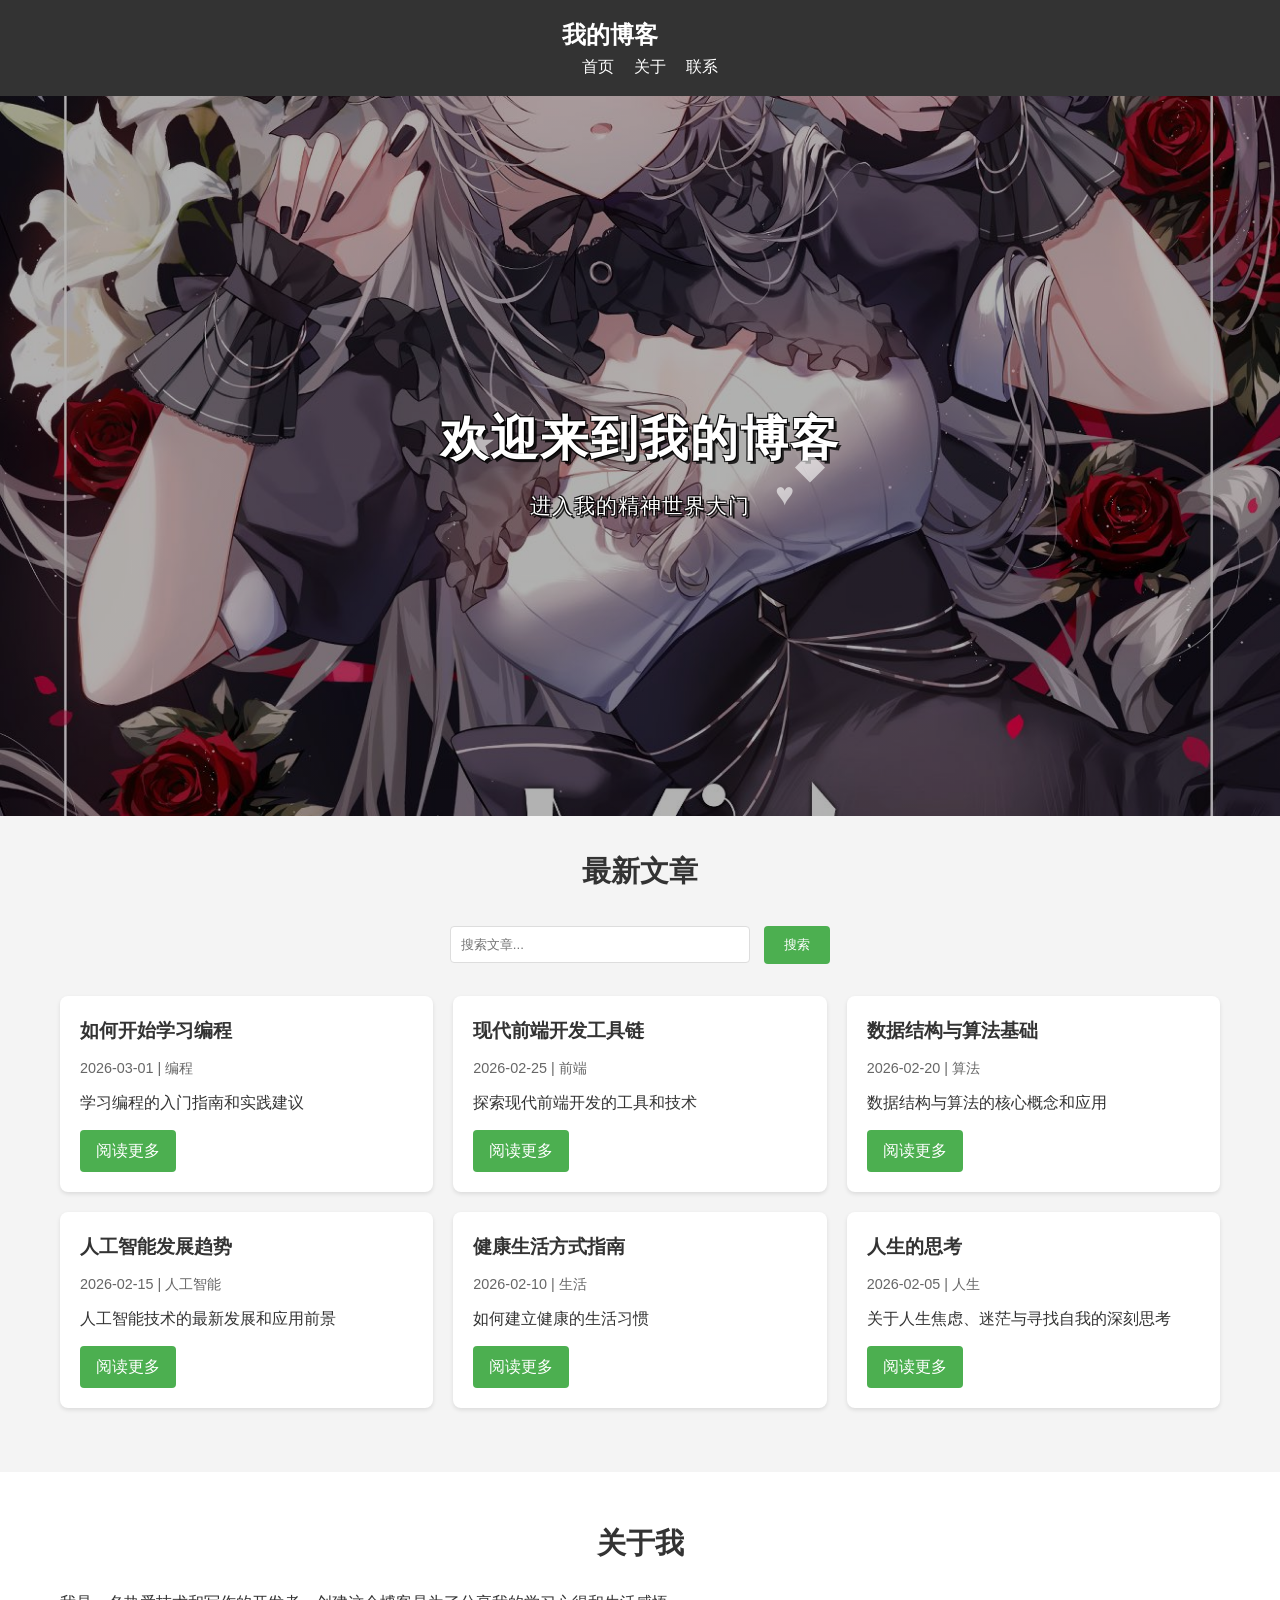
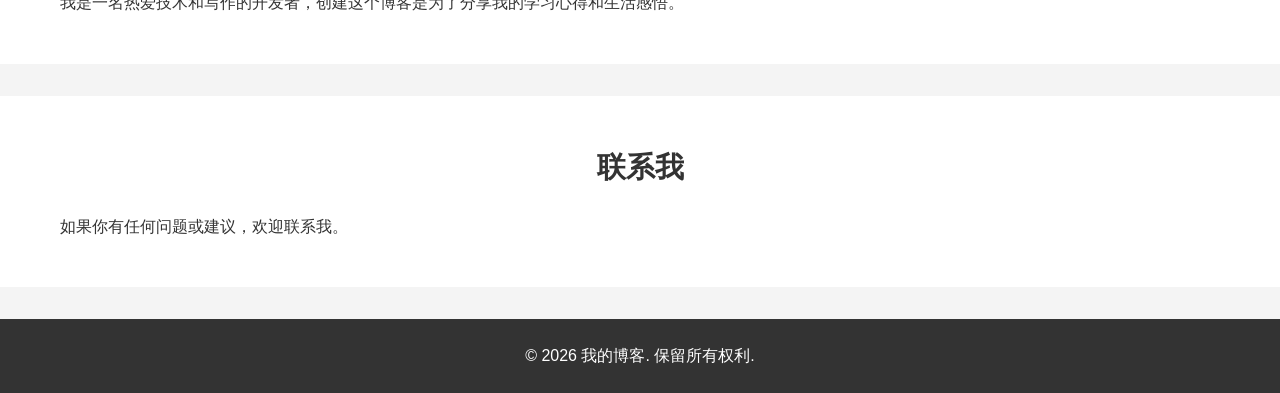
<file: index.html>
<!DOCTYPE html>
<html lang="zh-CN">
<head>
    <meta charset="UTF-8">
    <meta name="viewport" content="width=device-width, initial-scale=1.0">
    <title>我的博客</title>
    <link rel="stylesheet" href="style.css">
    <link href="https://fonts.googleapis.com/css2?family=Press+Start+2P&display=swap" rel="stylesheet">
</head>
<body>
    <!-- 导航栏 -->
    <header>
        <nav>
            <div class="container">
                <div class="logo">
                    <h1><a href="index.html">我的博客</a></h1>
                </div>
                <ul class="nav-links">
                    <li><a href="index.html">首页</a></li>
                    <li><a href="#about">关于</a></li>
                    <li><a href="#contact">联系</a></li>
                </ul>
            </div>
        </nav>
    </header>

    <!-- 英雄区域 -->
    <section class="hero">
        <div class="container">
            <h2 class="font-pixel font-pixel-lg pixel-shadow">欢迎来到我的博客</h2>
            <p class="font-pixel font-pixel-md pixel-shadow">进入我的精神世界大门</p>
            <div class="pixel-decoration pixel-star">★</div>
            <div class="pixel-decoration pixel-heart">♥</div>
            <div class="pixel-decoration pixel-diamond">◆</div>
        </div>
    </section>

    <!-- 文章列表 -->
    <section class="posts">
        <div class="container">
            <h3>最新文章</h3>
            <div class="post-list" id="post-list">
                <!-- 文章列表将通过JavaScript动态生成 -->
            </div>
        </div>
    </section>

    <!-- 关于部分 -->
    <section id="about" class="about">
        <div class="container">
            <h3>关于我</h3>
            <p>我是一名热爱技术和写作的开发者，创建这个博客是为了分享我的学习心得和生活感悟。</p>
        </div>
    </section>

    <!-- 联系部分 -->
    <section id="contact" class="contact">
        <div class="container">
            <h3>联系我</h3>
            <p>如果你有任何问题或建议，欢迎联系我。</p>
        </div>
    </section>

    <!-- 页脚 -->
    <footer>
        <div class="container">
            <p>&copy; 2026 我的博客. 保留所有权利.</p>
        </div>
    </footer>

    <script src="script.js"></script>
</body>
</html>
</file>
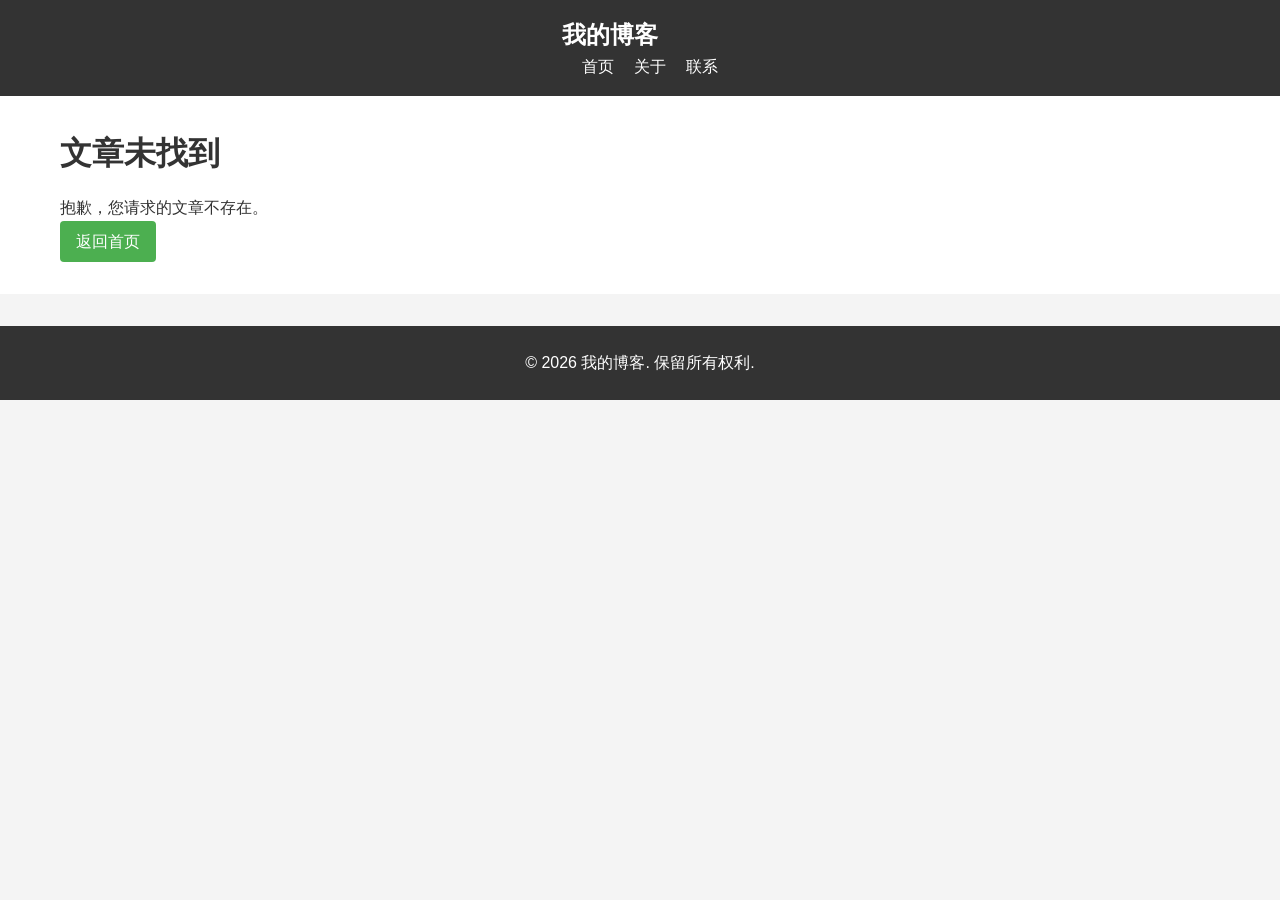
<file: post.html>
<!DOCTYPE html>
<html lang="zh-CN">
<head>
    <meta charset="UTF-8">
    <meta name="viewport" content="width=device-width, initial-scale=1.0">
    <title>文章详情 | 我的博客</title>
    <link rel="stylesheet" href="style.css">
    <link href="https://fonts.googleapis.com/css2?family=Press+Start+2P&display=swap" rel="stylesheet">
</head>
<body>
    <!-- 导航栏 -->
    <header>
        <nav>
            <div class="container">
                <div class="logo">
                    <h1><a href="index.html">我的博客</a></h1>
                </div>
                <ul class="nav-links">
                    <li><a href="index.html">首页</a></li>
                    <li><a href="index.html#about">关于</a></li>
                    <li><a href="index.html#contact">联系</a></li>
                </ul>
            </div>
        </nav>
    </header>

    <!-- 文章详情 -->
    <section class="post-detail">
        <div class="container">
            <div id="post-detail">
                <!-- 文章内容将通过JavaScript动态生成 -->
            </div>
        </div>
    </section>

    <!-- 页脚 -->
    <footer>
        <div class="container">
            <p>&copy; 2026 我的博客. 保留所有权利.</p>
        </div>
    </footer>

    <script src="script.js"></script>
</body>
</html>
</file>
<file: style.css>
/* 全局样式 */
* {
    margin: 0;
    padding: 0;
    box-sizing: border-box;
}

body {
    font-family: 'Arial', sans-serif;
    line-height: 1.6;
    color: #333;
    background-color: #f4f4f4;
}

.container {
    max-width: 1200px;
    margin: 0 auto;
    padding: 0 20px;
}

/* 导航栏 */
header {
    background: #333;
    color: #fff;
    padding: 1rem 0;
}

nav {
    display: flex;
    justify-content: space-between;
    align-items: center;
}

.logo h1 {
    font-size: 1.5rem;
}

.logo a {
    color: #fff;
    text-decoration: none;
}

.nav-links {
    display: flex;
    list-style: none;
}

.nav-links li {
    margin-left: 20px;
}

.nav-links a {
    color: #fff;
    text-decoration: none;
    transition: color 0.3s;
}

.nav-links a:hover {
    color: #4CAF50;
}

/* 英雄区域 */
.hero {
    background: linear-gradient(rgba(0,0,0,0.3), rgba(0,0,0,0.3)), url('images/142030466_p0.jpg');
    background-size: cover;
    background-position: center;
    background-attachment: fixed;
    color: #fff;
    min-height: 80vh;
    display: flex;
    align-items: center;
    justify-content: center;
    text-align: center;
    position: relative;
    overflow: hidden;
}

.hero::before {
    content: '';
    position: absolute;
    top: 0;
    left: 0;
    right: 0;
    bottom: 0;
    background: inherit;
    background-size: cover;
    background-position: center;
    animation: float 6s ease-in-out infinite;
    z-index: -1;
}

.hero .container {
    position: relative;
    z-index: 1;
    animation: fadeInUp 1s ease-out;
}

.hero h2 {
    font-size: 3rem;
    margin-bottom: 1rem;
    font-family: 'Press Start 2P', cursive;
    letter-spacing: 2px;
    image-rendering: pixelated;
    text-transform: uppercase;
}

.hero p {
    font-size: 1.3rem;
    font-family: 'Press Start 2P', cursive;
    letter-spacing: 1px;
    image-rendering: pixelated;
}

/* 浮动动画 */
@keyframes float {
    0%, 100% {
        transform: translateY(0) scale(1);
    }
    50% {
        transform: translateY(-20px) scale(1.05);
    }
}

@keyframes floatText {
    0%, 100% {
        transform: translateY(0);
    }
    50% {
        transform: translateY(-10px);
    }
}

@keyframes fadeInUp {
    from {
        opacity: 0;
        transform: translateY(30px);
    }
    to {
        opacity: 1;
        transform: translateY(0);
    }
}

/* 像素风格字体基础类 */
.font-pixel {
    font-family: 'Press Start 2P', cursive;
    -webkit-font-smoothing: none;
    -moz-osx-font-smoothing: none;
    font-smooth: never;
    image-rendering: pixelated;
    image-rendering: -moz-crisp-edges;
    image-rendering: crisp-edges;
}

/* 像素风格字体尺寸 */
.font-pixel-lg {
    font-size: 3rem;
    letter-spacing: 2px;
}

.font-pixel-md {
    font-size: 1.3rem;
    letter-spacing: 1px;
}

.font-pixel-sm {
    font-size: 0.9rem;
    letter-spacing: 0.5px;
}

/* 像素风格硬边阴影 */
.pixel-shadow {
    text-shadow: 
        3px 3px 0 rgba(0, 0, 0, 0.8),
        -1px -1px 0 rgba(0, 0, 0, 0.8),
        1px -1px 0 rgba(0, 0, 0, 0.8),
        -1px 1px 0 rgba(0, 0, 0, 0.8),
        1px 1px 0 rgba(0, 0, 0, 0.8);
}

/* 浮动装饰元素 */
.pixel-decoration {
    position: absolute;
    font-size: 2rem;
    color: #fff;
    opacity: 0.6;
    animation: floatDecoration 8s ease-in-out infinite;
    pointer-events: none;
}

.pixel-star {
    top: 20%;
    left: 10%;
    animation-delay: 0s;
}

.pixel-heart {
    top: 60%;
    right: 15%;
    animation-delay: 1s;
}

.pixel-diamond {
    top: 40%;
    left: 85%;
    animation-delay: 2s;
}

@keyframes floatDecoration {
    0%, 100% {
        transform: translateY(0) rotate(0deg);
    }
    50% {
        transform: translateY(-20px) rotate(10deg);
    }
}

/* 文章列表 */
.posts {
    padding: 2rem 0;
}

.posts h3 {
    font-size: 1.8rem;
    margin-bottom: 1.5rem;
    text-align: center;
}

.post-list {
    display: grid;
    grid-template-columns: repeat(auto-fill, minmax(300px, 1fr));
    gap: 20px;
}

.post-card {
    background: #fff;
    border-radius: 8px;
    box-shadow: 0 2px 4px rgba(0,0,0,0.1);
    padding: 20px;
    transition: transform 0.3s;
}

.post-card:hover {
    transform: translateY(-5px);
}

.post-card h4 {
    font-size: 1.2rem;
    margin-bottom: 10px;
}

.post-card h4 a {
    color: #333;
    text-decoration: none;
}

.post-card h4 a:hover {
    color: #4CAF50;
}

.post-meta {
    font-size: 0.9rem;
    color: #666;
    margin-bottom: 10px;
}

.post-excerpt {
    margin-bottom: 15px;
}

.read-more {
    display: inline-block;
    background: #4CAF50;
    color: #fff;
    padding: 8px 16px;
    border-radius: 4px;
    text-decoration: none;
    transition: background 0.3s;
}

.read-more:hover {
    background: #45a049;
}

/* 关于和联系部分 */
.about, .contact {
    padding: 3rem 0;
    background: #fff;
    margin: 2rem 0;
}

.about h3, .contact h3 {
    font-size: 1.8rem;
    margin-bottom: 1.5rem;
    text-align: center;
}

/* 文章详情页 */
.post-detail {
    padding: 2rem 0;
    background: #fff;
}

.post-detail h2 {
    font-size: 2rem;
    margin-bottom: 1rem;
}

.post-detail .post-meta {
    margin-bottom: 2rem;
}

.post-content {
    line-height: 1.8;
}

.post-content p {
    margin-bottom: 1.5rem;
}

/* 页脚 */
footer {
    background: #333;
    color: #fff;
    text-align: center;
    padding: 1.5rem 0;
    margin-top: 2rem;
}

/* 响应式设计 */
@media (max-width: 768px) {
    .nav-links {
        flex-direction: column;
        position: absolute;
        top: 70px;
        left: 0;
        background: #333;
        width: 100%;
        padding: 20px;
        display: none;
    }

    .nav-links li {
        margin: 10px 0;
    }

    .hero {
        min-height: 60vh;
        background-attachment: scroll;
    }

    .font-pixel-lg {
        font-size: 1.5rem;
        letter-spacing: 1px;
    }

    .font-pixel-md {
        font-size: 0.8rem;
        letter-spacing: 0.5px;
    }

    .pixel-decoration {
        font-size: 1.5rem;
        opacity: 0.4;
    }

    .post-list {
        grid-template-columns: 1fr;
    }
}

/* 高分屏优化 */
@media (-webkit-min-device-pixel-ratio: 2), (min-resolution: 192dpi) {
    .font-pixel {
        -webkit-font-smoothing: none;
        -moz-osx-font-smoothing: none;
        text-rendering: optimizeSpeed;
    }
}

/* 搜索框样式 */
.search-container {
    margin: 2rem 0;
    text-align: center;
}

.search-input {
    padding: 10px;
    width: 300px;
    border: 1px solid #ddd;
    border-radius: 4px;
}

.search-button {
    padding: 10px 20px;
    background: #4CAF50;
    color: #fff;
    border: none;
    border-radius: 4px;
    cursor: pointer;
    margin-left: 10px;
}

.search-button:hover {
    background: #45a049;
}
</file>
